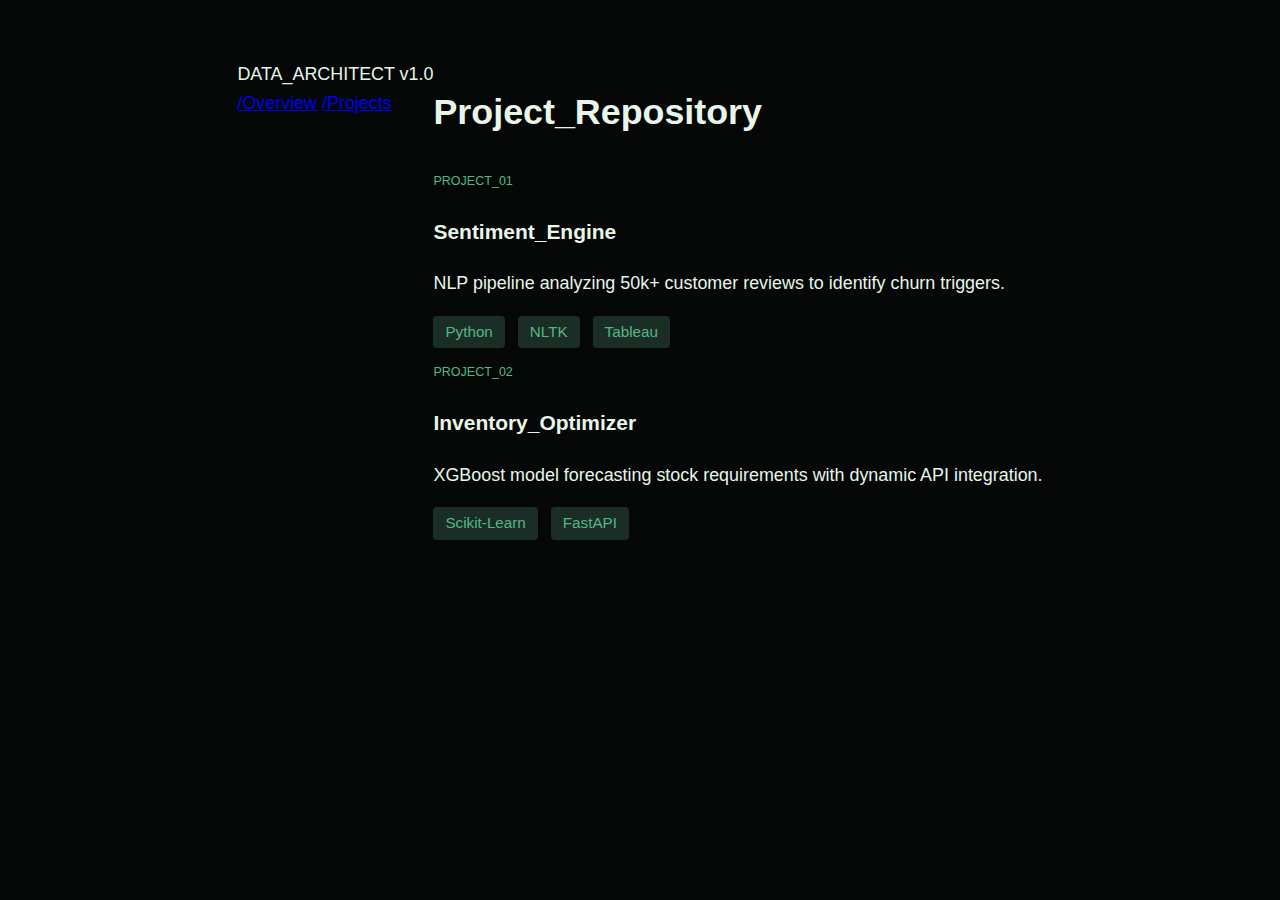
<file: projects.html>
<!DOCTYPE html>
<html lang="en">
<head>
    <meta charset="UTF-8">
    <meta name="viewport" content="width=device-width, initial-scale=1.0">
    <title>Project Logs</title>
    <link rel="stylesheet" href="css/style.css">
</head>
<body>

<aside>
    <div class="logo">DATA_ARCHITECT v1.0</div>
    <nav>
        <a href="index.html">/Overview</a>
        <a href="projects.html" class="active">/Projects</a>
    </nav>
</aside>

<main>
    <div class="dashboard-header">
        <h1>Project_Repository</h1>
    </div>

    <div class="project-grid">
        <div class="project-card">
            <span class="label" style="font-size: 0.7rem; color: var(--accent);">PROJECT_01</span>
            <h3>Sentiment_Engine</h3>
            <p>NLP pipeline analyzing 50k+ customer reviews to identify churn triggers.</p>
            <div class="tags">
                <span class="tag">Python</span>
                <span class="tag">NLTK</span>
                <span class="tag">Tableau</span>
            </div>
        </div>

        <div class="project-card">
            <span class="label" style="font-size: 0.7rem; color: var(--accent);">PROJECT_02</span>
            <h3>Inventory_Optimizer</h3>
            <p>XGBoost model forecasting stock requirements with dynamic API integration.</p>
            <div class="tags">
                <span class="tag">Scikit-Learn</span>
                <span class="tag">FastAPI</span>
            </div>
        </div>
    </div>
</main>

</body>
</html>
</file>
<file: css/style.css>
/* style.css - Modern Analyst Dashboard (Upscaled) */
:root {
    --bg: #050807;
    --panel: #0d1410;
    --accent: #52b788;
    --accent-glow: rgba(82, 183, 136, 0.15);
    --text: #e8f5e9;
    --text-dim: #7da08e;
    --border: #1b2e25;
    --max-width: 1100px; /* Expanded for better readability */
}

/* Base Scaling */
html {
    font-size: 112%; /* Set to roughly 18px base to avoid manual zooming */
}

body {
    background-color: var(--bg);
    color: var(--text);
    font-family: 'Inter', -apple-system, sans-serif;
    display: flex;
    justify-content: center;
    padding: 60px 20px;
    margin: 0;
    line-height: 1.6;
}

.console {
    width: 100%;
    max-width: var(--max-width);
}

header {
    display: flex;
    justify-content: space-between;
    align-items: center;
    margin-bottom: 50px;
}

.header-text h1 {
    margin: 0;
    font-size: 2rem;
    letter-spacing: -1px;
}

.header-text p {
    margin: 5px 0 0 0;
    color: var(--text-dim);
}

/* Dashboard Layout */
.dashboard-grid {
    display: grid;
    grid-template-columns: 1.5fr 1fr; /* Asymmetric grid for data priority */
    gap: 30px;
    margin-bottom: 40px;
}

.widget {
    background: var(--panel);
    border: 1px solid var(--border);
    border-radius: 16px;
    padding: 30px;
    box-shadow: 0 10px 30px rgba(0,0,0,0.3);
}

.full-width { 
    grid-column: span 2; 
}

/* Scrollable Skill List */
.skill-list {
    height: 280px; /* Taller for the new scale */
    overflow-y: auto;
    margin-top: 15px;
    padding-right: 15px;
}

.skill-item {
    display: flex;
    justify-content: space-between;
    padding: 12px 0;
    border-bottom: 1px solid var(--border);
    font-size: 0.95rem;
}

.skill-count { 
    color: var(--accent); 
    font-family: 'Fira Code', monospace; 
    font-weight: bold;
}

/* Search Input */
#projectSearch {
    width: 100%;
    background: var(--bg);
    border: 1px solid var(--border);
    color: var(--text);
    padding: 15px;
    border-radius: 8px;
    margin-bottom: 25px;
    font-size: 1rem;
    outline: none;
    transition: border-color 0.3s ease;
}

#projectSearch:focus {
    border-color: var(--accent);
}

/* Projects List */
.project-item {
    padding: 20px;
    border-left: 3px solid var(--border);
    margin-bottom: 15px;
    background: rgba(255,255,255,0.02);
    transition: all 0.2s ease;
}

.project-item:hover { 
    border-left-color: var(--accent);
    background: rgba(82, 183, 136, 0.05);
}

/* Profile Image & Animation */
.profile-img {
    width: 100px;
    height: 100px;
    border-radius: 50%;
    border: 2px solid var(--accent);
    object-fit: cover;
    cursor: pointer;
    transition: transform 0.3s ease-in-out, border-radius 0.3s ease, box-shadow 0.3s ease;
    z-index: 10;
    position: relative;
    transform-origin: center center;
}

/* Hover effect */
/* We only apply this if the image is NOT expanded */
.profile-img:not(.expanded):hover {
    transform: scale(1.1); /* Subtle 10% grow */
    box-shadow: 0 0 20px var(--accent-glow);
    border-color: var(--text); /* Optional: brighten border on hover */
}

.profile-img.expanded {
    transform: scale(4) translateY(40px); 
    border-radius: 12px;
    z-index: 1001;
    box-shadow: 0 0 60px rgba(0,0,0,0.9);
}


/* Fullscreen Overlay */
#overlay {
    position: fixed;
    top: 0;
    left: 0;
    width: 100%;
    height: 100%;
    background: rgba(5, 8, 7, 0.9);
    backdrop-filter: blur(8px);
    opacity: 0;
    visibility: hidden;
    transition: opacity 0.3s ease;
    z-index: 1000;
}

#overlay.visible {
    opacity: 1;
    visibility: visible;
}

/* Project Detail View */
.back-btn {
    background: transparent;
    border: 1px solid var(--border);
    color: var(--accent);
    padding: 10px 20px;
    border-radius: 8px;
    cursor: pointer;
    font-family: 'Fira Code', monospace;
    margin-bottom: 30px;
    transition: 0.3s;
}

.back-btn:hover {
    background: var(--accent-glow);
    border-color: var(--accent);
}

.project-detail-content h2 {
    font-size: 2rem;
    color: var(--accent);
    margin-bottom: 10px;
}

.full-text {
    color: var(--text-dim);
    font-size: 1.1rem;
    line-height: 1.8;
    white-space: pre-wrap;
}

.tag {
    display: inline-block;
    background: var(--border);
    color: var(--accent);
    padding: 4px 12px;
    border-radius: 4px;
    font-size: 0.85rem;
    margin-right: 8px;
    margin-bottom: 8px;
}

/* Utility */
.hidden { display: none !important; }

/* Custom Scrollbar */
::-webkit-scrollbar { width: 6px; }
::-webkit-scrollbar-thumb { background: var(--border); border-radius: 10px; }
::-webkit-scrollbar-thumb:hover { background: var(--accent); }

/* Mobile Responsiveness */
@media (max-width: 768px) {
    .dashboard-grid { grid-template-columns: 1fr; }
    .header-text h1 { font-size: 1.5rem; }
    .profile-img.expanded { transform: scale(2.5) translateY(20px); }
}
</file>
